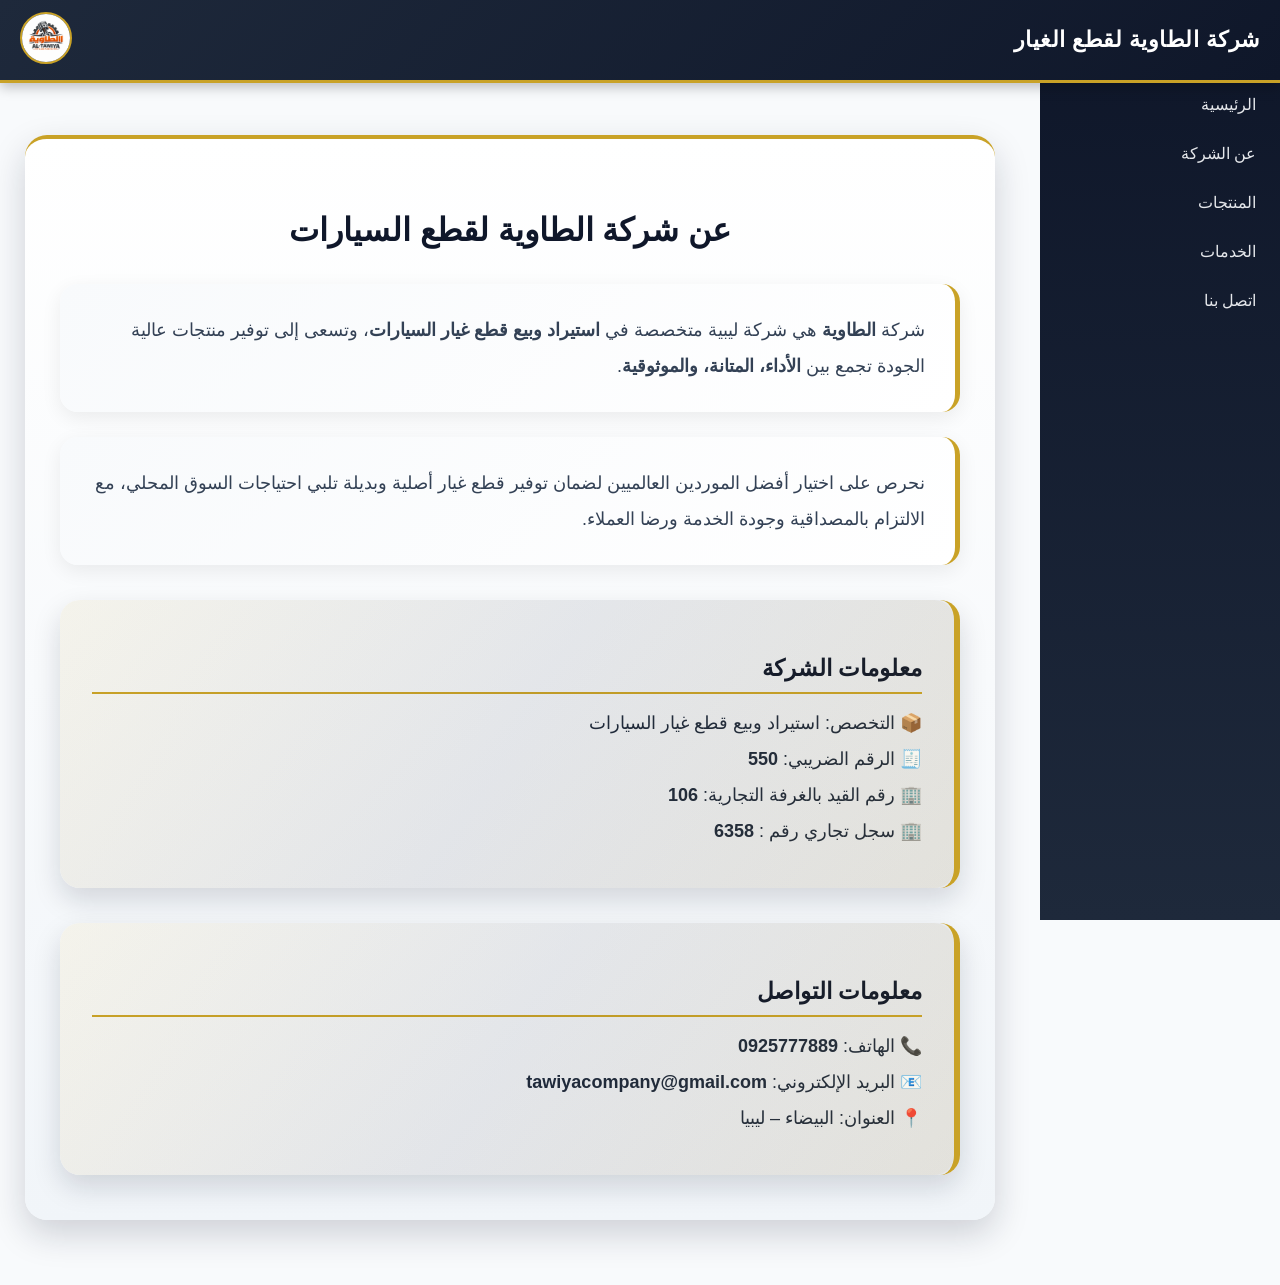
<file: pages/cotactus.html>
<!DOCTYPE html>
<html lang="ar" dir="rtl">
<head>
    <meta charset="UTF-8">
    <meta name="viewport" content="width=device-width, initial-scale=1.0">
    <title>عن الشركة | الطاوية لقطع السيارات</title>

    <link rel="stylesheet" href="../style.css">
    <link rel="icon" type="image/png" href="/images/logo.png">

    <style>
        .about-container {
            background: linear-gradient(180deg, #ffffff, #f1f5f9);
            margin: 40px auto;
            padding: 45px 35px;
            border-radius: 22px;
            box-shadow: 0 14px 35px rgba(15,23,42,0.18);
            max-width: 950px;
            text-align: center;
            border-top: 4px solid #c9a227;
        }

        .about-container h2 {
            color: #0f172a;
            margin-bottom: 35px;
            font-size: 32px;
            font-weight: bold;
        }

        .text-card {
    background: linear-gradient(135deg, #f8fafc, #ffffff);
    padding: 28px 30px;
    border-radius: 18px;
    margin-bottom: 25px;
    box-shadow: 0 6px 20px rgba(0,0,0,0.07);
    border-right: 5px solid #c9a227;
    text-align: right;
    transition: 0.3s ease;
}

.text-card:hover {
    transform: translateY(-4px);
    box-shadow: 0 12px 28px rgba(15,23,42,0.15);
}

        .text-card::before {
            content: "";
            position: absolute;
            top: 0;
            left: 0;
            width: 100%;
            height: 4px;
            background: linear-gradient(90deg, #0f172a, #c9a227);
        }

        .text-card p {
            color: #334155;
            line-height: 2;
            font-size: 18px;
            margin: 0;
        }

        .info-box, .contact-box {
            background: linear-gradient(135deg, #f8fafc, #e5e7eb);
            padding: 32px;
            border-radius: 20px;
            margin-top: 35px;
            border-right: 6px solid #c9a227;
            box-shadow: 0 12px 28px rgba(15,23,42,0.15);
            text-align: right;
            transition: 0.35s ease;
            position: relative;
        }

        .info-box::before,
        .contact-box::before {
            content: "";
            position: absolute;
            inset: 0;
            border-radius: 20px;
            background: linear-gradient(
                120deg,
                rgba(201,162,39,0.08),
                rgba(15,23,42,0.05),
                rgba(201,162,39,0.08)
            );
            pointer-events: none;
        }

        .info-box:hover, .contact-box:hover {
            transform: translateY(-8px);
            box-shadow: 0 18px 40px rgba(15,23,42,0.22);
        }

        .info-box h3, .contact-box h3 {
            color: #0f172a;
            font-size: 23px;
            margin-bottom: 18px;
            border-bottom: 2px solid #c9a227;
            padding-bottom: 10px;
        }

        .info-box ul, .contact-box ul {
            list-style: none;
            padding: 0;
            margin: 0;
        }

        .info-box li, .contact-box li {
            font-size: 18px;
            margin-bottom: 14px;
            color: #1e293b;
        }
    </style>
</head>

<body>

<div id="navbar"></div>
<div id="sidebar-container"></div>

<div class="content">
    <div class="about-container">

        <h2>عن شركة الطاوية لقطع السيارات</h2>

        <div class="text-card">
            <p>
                شركة <strong>الطاوية</strong> هي شركة ليبية متخصصة في
                <strong>استيراد وبيع قطع غيار السيارات</strong>،
                وتسعى إلى توفير منتجات عالية الجودة تجمع بين
                <strong>الأداء، المتانة، والموثوقية</strong>.
            </p>
        </div>

        <div class="text-card">
            <p>
                نحرص على اختيار أفضل الموردين العالميين لضمان توفير
                قطع غيار أصلية وبديلة تلبي احتياجات السوق المحلي،
                مع الالتزام بالمصداقية وجودة الخدمة ورضا العملاء.
            </p>
        </div>

        <!-- معلومات الشركة -->
        <div class="info-box">
            <h3>معلومات الشركة</h3>
            <ul>
                <li>📦 التخصص: استيراد وبيع قطع غيار السيارات</li>
                <li>🧾 الرقم الضريبي: <strong>550</strong></li>
                <li>🏢 رقم القيد بالغرفة التجارية: <strong>106</strong></li>
                 <li>🏢 سجل تجاري رقم : <strong>6358</strong></li>

            </ul>
        </div>

        <!-- معلومات التواصل -->
        <div class="contact-box">
            <h3>معلومات التواصل</h3>
            <ul>
                <li>📞 الهاتف: <strong>0925777889</strong></li>
                <li>📧 البريد الإلكتروني: <strong>tawiyacompany@gmail.com</strong></li>
                <li>📍 العنوان: البيضاء – ليبيا</li>
            </ul>
        </div>

    </div>
</div>

<script src="../script.js"></script>
</body>
</html>
</file>
<file: style.css>
body {
    margin: 0;
    font-family: "Tajawal", sans-serif;
    background-color: #f8fafc;
    color: #334155;
}

/* ===== الشريط العلوي ===== */
.d1 {
    display: flex;
    align-items: center;
    justify-content: space-between;
    background: linear-gradient(135deg, #1e293b, #0f172a);
    color: white;
    padding: 10px 20px;
    position: fixed;
    top: 0;
    right: 0;
    left: 0;
    height: 60px;
    z-index: 1002;
    box-shadow: 0 4px 12px rgba(0,0,0,0.25);
    border-bottom: 3px solid #c9a227;
}

.d1 button {
    background: none;
    border: none;
    color: #facc15;
    font-size: 26px;
    cursor: pointer;
    display: none;
}

.h1 {
    margin: 0;
    font-size: 22px;
    font-weight: bold;
    letter-spacing: 0.5px;
}

/* ===== شعار الشركة ===== */
#im1 {
    width: 48px;
    height: 48px;
    border-radius: 50%;
    border: 2px solid #c9a227;
    background: white;
}

/* ===== القائمة الجانبية ===== */
.sidebar {
    position: fixed;
    top: 60px;
    right: 0;
    width: 240px;
    height: calc(100% - 60px);
    background: linear-gradient(180deg, #0f172a, #1e293b);
    color: white;
    padding-top: 20px;
    transition: transform 0.3s ease;
    z-index: 1001;
    overflow-y: auto;
}

.close-btn {
    position: absolute;
    top: 10px;
    left: 10px;
    font-size: 28px;
    background: none;
    border: none;
    color: #facc15;
    cursor: pointer;
    display: none;
}

.sidebar a {
    display: block;
    padding: 15px 20px;
    color: #e5e7eb;
    text-decoration: none;
    font-size: 16px;
    border-right: 4px solid transparent;
    transition: 0.3s;
}

.sidebar a:hover {
    background-color: rgba(255,255,255,0.08);
    border-right: 4px solid #c9a227;
    color: #ffffff;
}

/* ===== المحتوى ===== */
.content {
    margin-top: 70px;
    margin-right: 260px;
    padding: 25px;
}

/* ===== الخلفية الشفافة ===== */
.overlay {
    display: none;
    position: fixed;
    top: 0;
    right: 0;
    width: 100%;
    height: 100%;
    background: rgba(15,23,42,0.55);
    z-index: 1000;
}

/* ===== الهاتف ===== */
@media (max-width: 768px) {
    .sidebar {
        transform: translateX(100%);
        top: 0;
        height: 100%;
        padding-top: 80px;
    }

    .sidebar.show {
        transform: translateX(0);
    }

    .d1 button {
        display: block;
    }

    .content {
        margin-right: 0;
    }

    .overlay.show {
        display: block;
    }

    .close-btn {
        display: block;
    }
}
</file>
